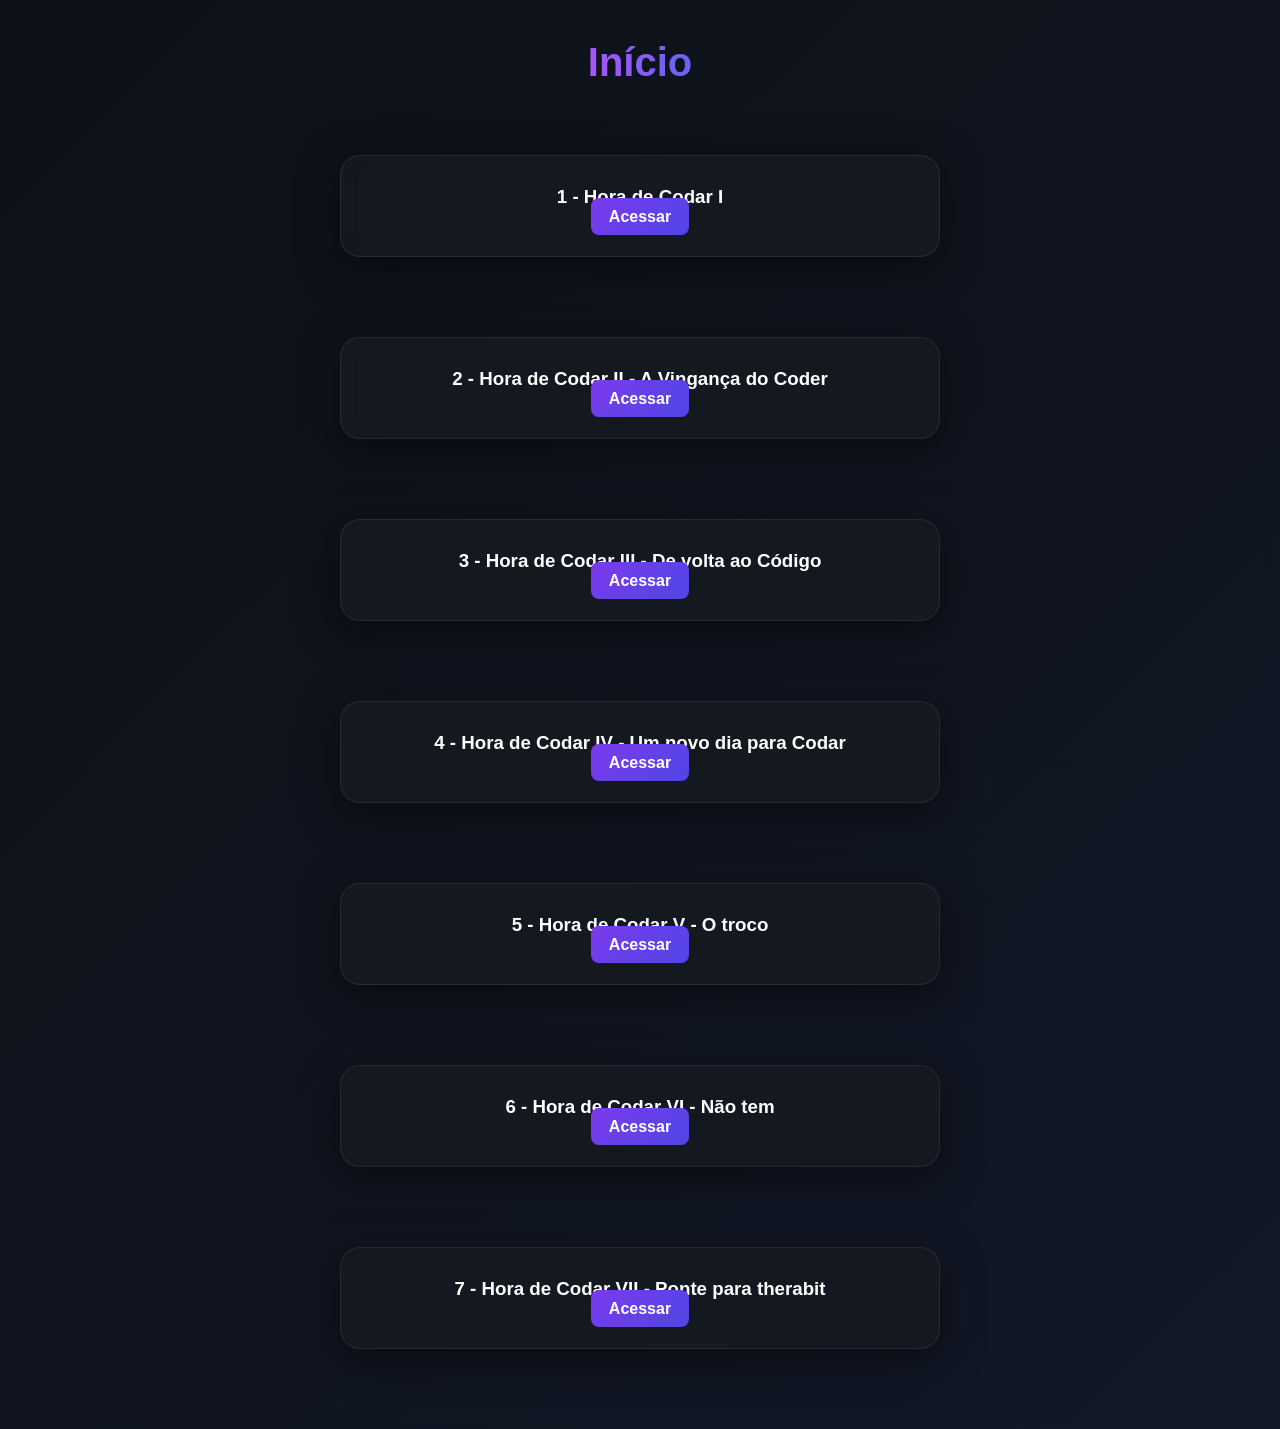
<file: index.html>
<!doctype html>
<html lang="en">
  <head>
    <meta charset="UTF-8" />
    <meta name="viewport" content="width=device-width, initial-scale=1.0" />
    <title>Inicio</title>
    <link rel="stylesheet" href="js/style.css" />
  </head>
  <body>
    <h1>Início</h1>
    <section>
      <h3>1 - Hora de Codar I</h3>
      <a class="btn" href="js/codar-1/hora-de-codar1.html">Acessar</a>
    </section>
    <section>
      <h3>2 - Hora de Codar II - A Vingança do Coder</h3>
      <a class="btn" href="js/codar-2/hora-de-codar2.html">Acessar</a>
    </section>
    <section>
      <h3>3 - Hora de Codar III - De volta ao Código</h3>
      <a class="btn" href="js/codar-3/hora-de-codar3.html">Acessar</a>
    </section>
    <section>
      <h3>4 - Hora de Codar IV - Um novo dia para Codar</h3>
      <a class="btn" href="js/codar-4/hora-de-codar4.html">Acessar</a>
    </section>
    <section>
      <h3>5 - Hora de Codar V - O troco</h3>
      <a class="btn" href="js/codar-5/hora-de-codar5.html">Acessar</a>
    </section>
    <section>
      <h3>6 - Hora de Codar VI - Não tem </h3>
      <a class="btn" href="js/codar-6/hora-de-codar6.html">Acessar</a>
    </section>
    <section>
      <h3>7 - Hora de Codar VII - Ponte para therabit</h3>
      <a class="btn" href="js/codar-7/index.html">Acessar</a>
    </section>
  </body>
</html>
</file>
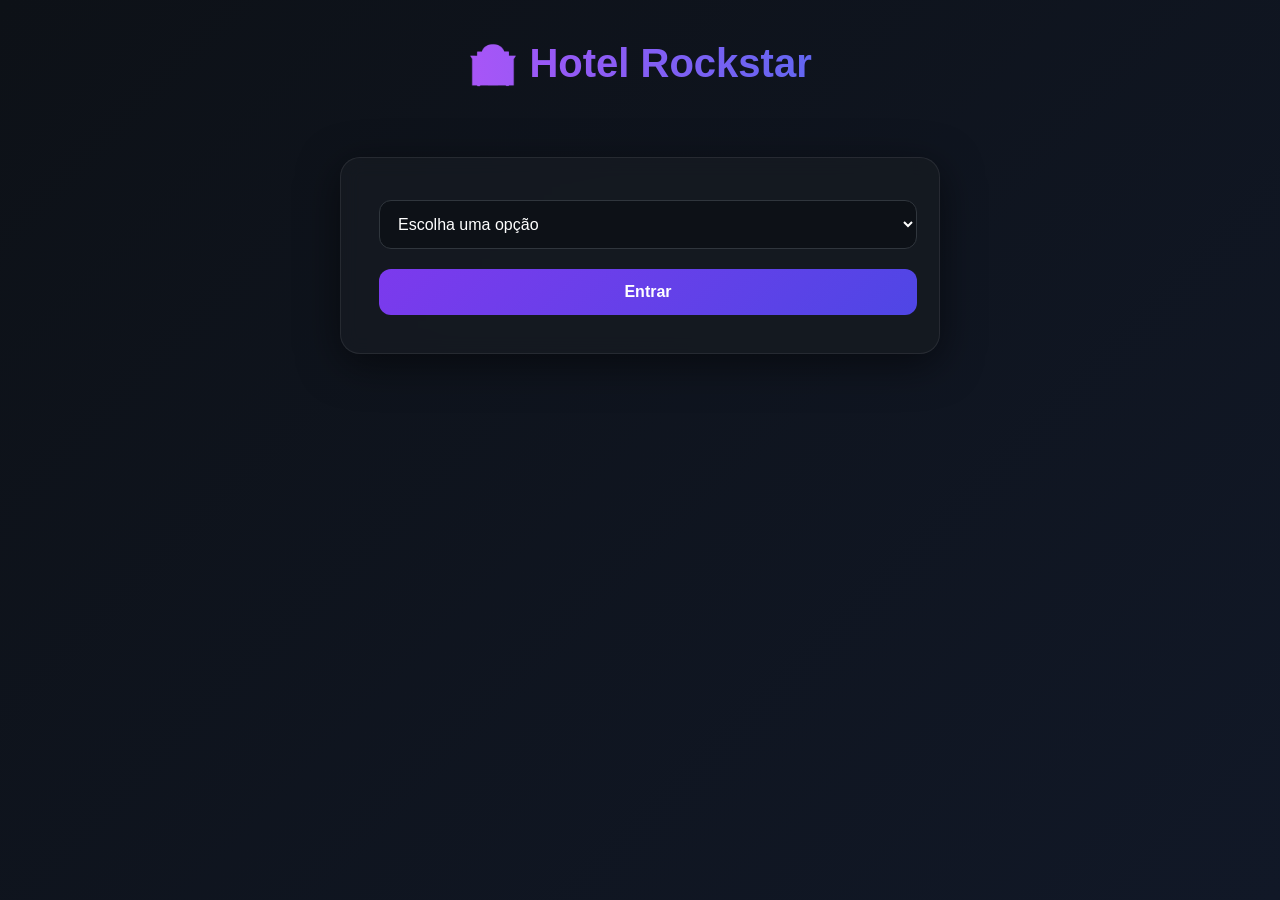
<file: js/codar-7/hora-de-codar7.html>
<!DOCTYPE html>
<html lang="pt-br">
<head>
    <meta charset="UTF-8">
    <meta name="viewport" content="width=device-width, initial-scale=1.0">
    <title>Hotel Rockstar</title>

    <link rel="stylesheet" href="../style.css">
</head>
<body>

    <h1>🏨 Hotel Rockstar</h1>

    <section>

        <select id="escolha">

            <option value="">Escolha uma opção</option>
            <option value="reserva">Reserva de Quartos</option>
            <option value="hospedes">Cadastro de Hóspedes</option>
            <option value="eventos">Eventos</option>
            <option value="ar">Ar Condicionado</option>
            <option value="abastecimento">Abastecimento</option>

        </select>

        <button onclick="mostrarFormulario()">
            Entrar
        </button>

        <!-- RESERVA -->
        <div id="reserva" class="formulario">

            <h2>Reserva de Quartos</h2>

            <input type="text" id="nomeReserva" placeholder="Nome do hóspede">

            <input type="number" id="diasReserva" placeholder="Quantidade de dias">

            <input type="number" id="valorReserva" placeholder="Valor da diária">

            <button onclick="calcularReserva()">
                Calcular Reserva
            </button>

            <div id="resultadoReserva" class="resultado"></div>

        </div>

        <!-- HOSPEDES -->
        <div id="hospedes" class="formulario">

            <h2>Cadastro de Hóspedes</h2>

            <input type="text" id="nomeHospede" placeholder="Nome do hóspede">

            <button onclick="cadastrarHospede()">
                Cadastrar
            </button>

            <button onclick="listarHospedes()">
                Listar Hóspedes
            </button>

            <ul id="listaHospedes"></ul>

        </div>

        <!-- EVENTOS -->
        <div id="eventos" class="formulario">

            <h2>Eventos</h2>

            <input type="text" placeholder="Nome do evento">

            <input type="number" placeholder="Quantidade de convidados">

            <button>
                Salvar Evento
            </button>

        </div>

        <!-- AR -->
        <div id="ar" class="formulario">

            <h2>Ar Condicionado</h2>

            <input type="text" placeholder="Local do ar condicionado">

            <input type="number" placeholder="Temperatura desejada">

            <button>
                Configurar
            </button>

        </div>

        <!-- ABASTECIMENTO -->
        <div id="abastecimento" class="formulario">

            <h2>Abastecimento</h2>

            <input type="text" placeholder="Modelo do carro">

            <input type="number" placeholder="Litros">

            <button>
                Abastecer
            </button>

        </div>

    </section>

    <script>

        let lista_hospedes = [];

        function mostrarFormulario(){

            let escolha = document.getElementById("escolha").value;

            let formularios = document.querySelectorAll(".formulario");

            formularios.forEach(formulario => {
                formulario.classList.remove("ativo");
            });

            if(escolha){
                document.getElementById(escolha).classList.add("ativo");
            }
        }

        function calcularReserva(){

            let nome = document.getElementById("nomeReserva").value;
            let dias = Number(document.getElementById("diasReserva").value);
            let valor = Number(document.getElementById("valorReserva").value);

            let total = dias * valor;

            document.getElementById("resultadoReserva").innerHTML = `
                <strong>Reserva Confirmada!</strong><br><br>
                Hóspede: ${nome}<br>
                Dias: ${dias}<br>
                Total: R$ ${total}
            `;
        }

        function cadastrarHospede(){

            let nome = document.getElementById("nomeHospede").value;

            if(nome.trim() === ""){
                return;
            }

            lista_hospedes.push(nome);

            document.getElementById("nomeHospede").value = "";

            listarHospedes();
        }

        function listarHospedes(){

            let lista = document.getElementById("listaHospedes");

            lista.innerHTML = "";

            lista_hospedes.forEach(hospede => {

                lista.innerHTML += `
                    <li>${hospede}</li>
                `;
            });
        }

    </script>

</body>
</html>
</file>
<file: js/style.css>
body {
    font-family: 'Segoe UI', Arial, sans-serif;
    margin: 0;
    padding: 20px;
    background: linear-gradient(135deg, #0D1117, #0A0F14);
    text-align: center;
    color: #E6EDF3;
}

/* Card principal */
section {
    margin: 40px auto;
    padding: 30px;
    width: 90%;
    max-width: 500px;
    border-radius: 16px;
    background: rgba(22, 27, 34, 0.9);
    backdrop-filter: blur(10px);
    box-shadow: 0 10px 40px rgba(0, 0, 0, 0.6);
}

/* Inputs */
input,
select {
    margin: 8px;
    border-radius: 8px;
    border: 1px solid #30363D;
    padding: 10px;
    background-color: #0D1117;
    color: #E6EDF3;
    outline: none;
    transition: 0.2s;
}

input:focus,
select:focus {
    border-color: #7C3AED;
    box-shadow: 0 0 10px rgba(124, 58, 237, 0.5);
}

/* Botões */
button,
.btn,
input[type="submit"] {
    padding: 10px 18px;
    margin: 8px;
    border: none;
    border-radius: 8px;
    background: linear-gradient(135deg, #7C3AED, #4F46E5);
    color: white;
    font-weight: bold;
    cursor: pointer;
    transition: 0.3s;
}

button:hover,
.btn:hover,
input[type="submit"]:hover {
    transform: translateY(-2px);
    box-shadow: 0 8px 20px rgba(124, 58, 237, 0.5);
}

/* Link */
a {
    color: #7C3AED;
    text-decoration: none;
}

/* Resultado */
.resultado {
    font-weight: bold;
    margin-top: 15px;
    color: #22C55E;
}


* {
    margin: 0;
    padding: 0;
    box-sizing: border-box;
}

body {
    font-family: 'Segoe UI', sans-serif;
    min-height: 100vh;
    background: linear-gradient(135deg, #0D1117, #111827);
    color: white;
    display: flex;
    flex-direction: column;
    align-items: center;
    padding: 40px 20px;
}

h1 {
    margin-bottom: 30px;
    font-size: 2.5rem;
    background: linear-gradient(90deg, #A855F7, #6366F1);
    -webkit-background-clip: text;
    -webkit-text-fill-color: transparent;
}

section {
    width: 100%;
    max-width: 600px;
    background: rgba(22, 27, 34, 0.85);
    border-radius: 20px;
    padding: 30px;
    border: 1px solid rgba(255, 255, 255, 0.08);
    box-shadow: 0 10px 40px rgba(0, 0, 0, 0.5);
}

select,
input,
button {
    width: 100%;
    padding: 14px;
    margin-top: 12px;
    border-radius: 12px;
    border: 1px solid #30363D;
    background: #0D1117;
    color: white;
    font-size: 1rem;
}

input:focus,
select:focus {
    outline: none;
    border-color: #7C3AED;
    box-shadow: 0 0 15px rgba(124, 58, 237, 0.3);
}

button {
    background: linear-gradient(135deg, #7C3AED, #4F46E5);
    border: none;
    cursor: pointer;
    font-weight: bold;
    transition: 0.3s;
}

button:hover {
    transform: translateY(-2px);
    box-shadow: 0 10px 25px rgba(124, 58, 237, 0.4);
}

.formulario {
    display: none;
    margin-top: 30px;
    animation: aparecer 0.4s ease;
}

.ativo {
    display: block;
}

.resultado {
    margin-top: 20px;
    padding: 15px;
    border-radius: 12px;
    background: rgba(124, 58, 237, 0.12);
    border: 1px solid rgba(124, 58, 237, 0.25);
}

ul {
    margin-top: 15px;
    list-style: none;
}

li {
    background: rgba(255, 255, 255, 0.05);
    padding: 12px;
    border-radius: 10px;
    margin-top: 10px;
}

@keyframes aparecer {
    from {
        opacity: 0;
        transform: translateY(10px);
    }

    to {
        opacity: 1;
        transform: translateY(0);
    }
}
</file>
